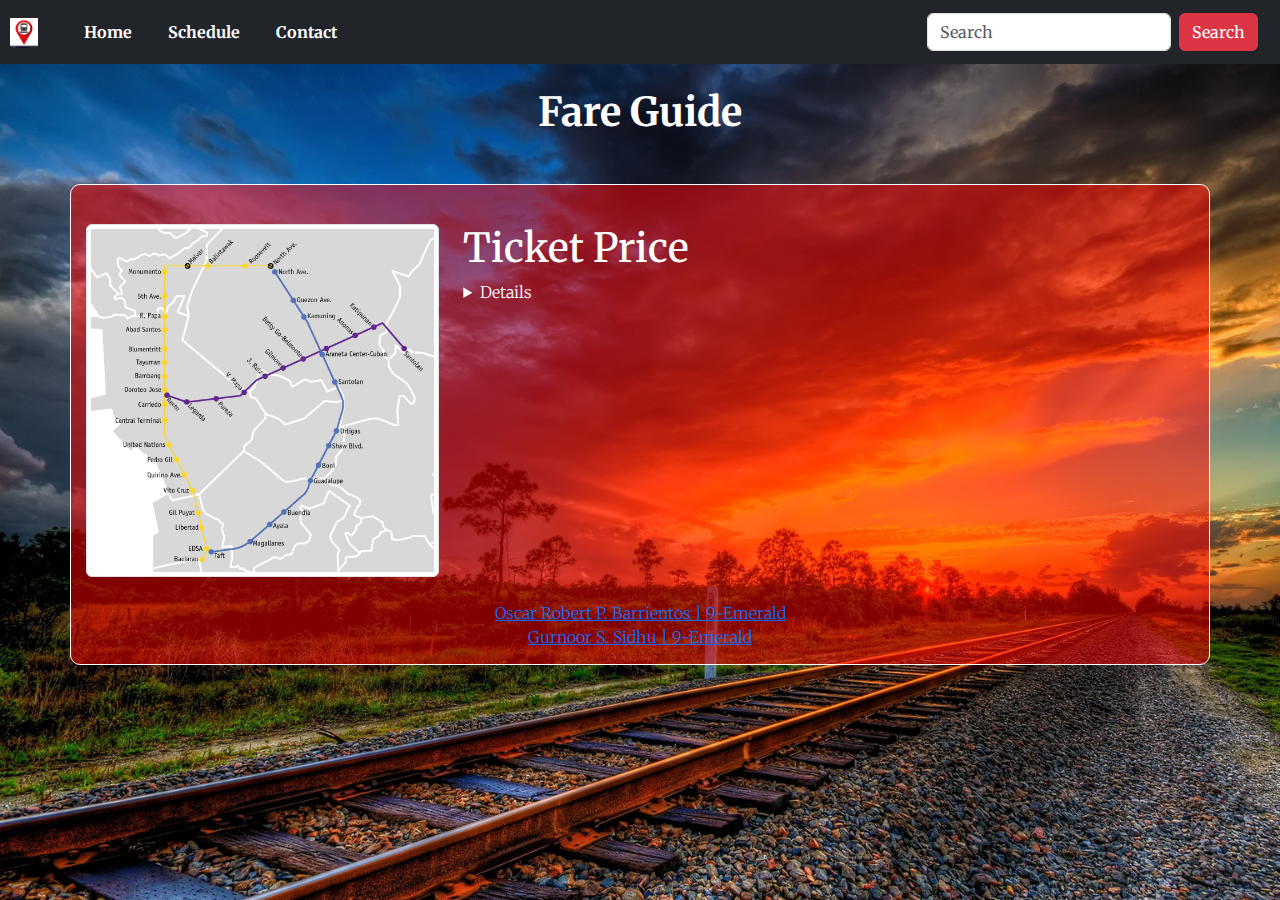
<file: index.html>
<!DOCTYPE html>
<html>
<head>
	<meta charset="utf-8">
	<meta name="viewport" content="width=device-width, initial-scale=1">
	<title>Fare Guide</title>


	<!-- Bootstrap Setup  -->
	<link href="https://cdn.jsdelivr.net/npm/bootstrap@5.3.3/dist/css/bootstrap.min.css" rel="stylesheet" integrity="sha384-QWTKZyjpPEjISv5WaRU9OFeRpok6YctnYmDr5pNlyT2bRjXh0JMhjY6hW+ALEwIH" crossorigin="anonymous">

	<!-- JS Setup -->
	<script src="https://cdn.jsdelivr.net/npm/bootstrap@5.3.3/dist/js/bootstrap.bundle.min.js" integrity="sha384-YvpcrYf0tY3lHB60NNkmXc5s9fDVZLESaAA55NDzOxhy9GkcIdslK1eN7N6jIeHz" crossorigin="anonymous"></script>


  	<!-- External CSS -->
	<link rel="stylesheet" type="text/css" href="style.css">

	<link rel="preconnect" href="https://fonts.googleapis.com">
	<link rel="preconnect" href="https://fonts.gstatic.com" crossorigin>
	<link href="https://fonts.googleapis.com/css2?family=Big+Shoulders+Inline:opsz,wght@10..72,100..900&family=Merriweather:ital,wght@0,300;0,400;0,700;0,900;1,300;1,400;1,700;1,900&display=swap" rel="stylesheet">


</head>
<body>
		<nav class="navbar navbar-expand-sm bg-dark">
			<a class="navbar-brand" href="javascript:void(0)">
		      		<img src="train.jpg" alt="logo" height="30">
		    	</a>
		  <div class="container-fluid">
		    <ul class="navbar-nav">
		      <li class="nav-item">
		        <a class="nav-link" href="index.html">Home</a>
		      </li>
		      <li class="nav-item">
		        <a class="nav-link" href="schedule.html">Schedule</a>
		      </li>
		   	<li class="nav-item">
		        <a class="nav-link" href="contact.html">Contact</a>
		    </ul>
		      <form class="d-flex">
		        <input class="form-control me-2" type="text" placeholder="Search">
		        <button class="btn btn-danger" type="button">Search</button>
		      </form>
		   </div>
		</nav>
		
	
	<br/>
	
	
	
	<div class="container-fluid">
		<script type="text/javascript">
			document.write("<h1><strong>Fare Guide</strong></h1>");
		</script>
		
	</div>
		
	

		
	
		
	<div class=" container mt-5 mb-4 container mt-5 mb-4">
		<div class="row">
			<div class="col-md-4 mt-4 md-5">
				<img class="img-thumbnail mx-auto d-block" src="lrt.jpg" alt="profile-pic">
			</div>
			<div class="col-md-8 mt-4 md-5">
				<h1>Ticket Price</h1><details ontoggle="('Please Input Ticekt Price')">
					<div class="dropdown">
					  
						<label for="sel1" class="form-label"><h3>From:</h3></label>
			    		<select class="form-select" id="sel1" name="sellist1">
						   <option>Recto</option>
						    <option>Legarda</option>
						    <option>Pureza</option>
						    <option>V.Mapa</option>
						    <option>J.Ruiz</option>
						    <option>Gilmore</option>
						    <option>Betty Go-Belmonte</option>
						    <option>Gilmore</option>
						    <option>Araneta Center-Cubao</option>
						    <option>Anonas</option>
						    <option>Katipunan</option>
						    <option>Santolan</option>
						</select>
		
						<label for="sel2" class="form-label"><h3>To:</h3></label>
			    		<select class="form-select" id="sel2" name="sellist2">
						    <option>Recto</option>
						    <option>Legarda</option>
						    <option>Pureza</option>
						    <option>V.Mapa</option>
						    <option>J.Ruiz</option>
						    <option>Gilmore</option>
						    <option>Betty Go-Belmonte</option>
						    <option>Gilmore</option>
						    <option>Araneta Center-Cubao</option>
						    <option>Anonas</option>
						    <option>Katipunan</option>
						    <option>Santolan</option>
						</select>
					</br>
						<button type="button" class="btn btn-danger" onclick="computeRegularFare()">Regular Fare
						</button>
			
						<button type="button" class="btn btn-danger" onclick="computeDiscountedFare()">Discounted Fare
						</button>
			</div>
		</div> 	
	</div>
			 	<br/>
	<script>
	        function computeRegularFare() {
	            var totalFare = 16;
	            alert(`Regular Fare: ₱${totalFare.toFixed(2)}`);
	        }
	
	        function computeDiscountedFare() {
	            var totalFare = 16;
	            var discountedFare = totalFare * 0.75;
	            alert(`Discounted Fare: ₱${discountedFare.toFixed(2)}`);
	        }
    	</script>
	
			

			

	<div>
	<footer><center><a href="https://barrientosob.github.io/Q2PROFILE/" target="_blank">Oscar Robert P. Barrientos | 9-Emerald</center></footer>
	<footer><center><a href="https://gur7.github.io/Q2_Profile/" target="_blank">Gurnoor S. Sidhu | 9-Emerald</center></footer>
	</div>

	</div>




</body>
</html>
</file>
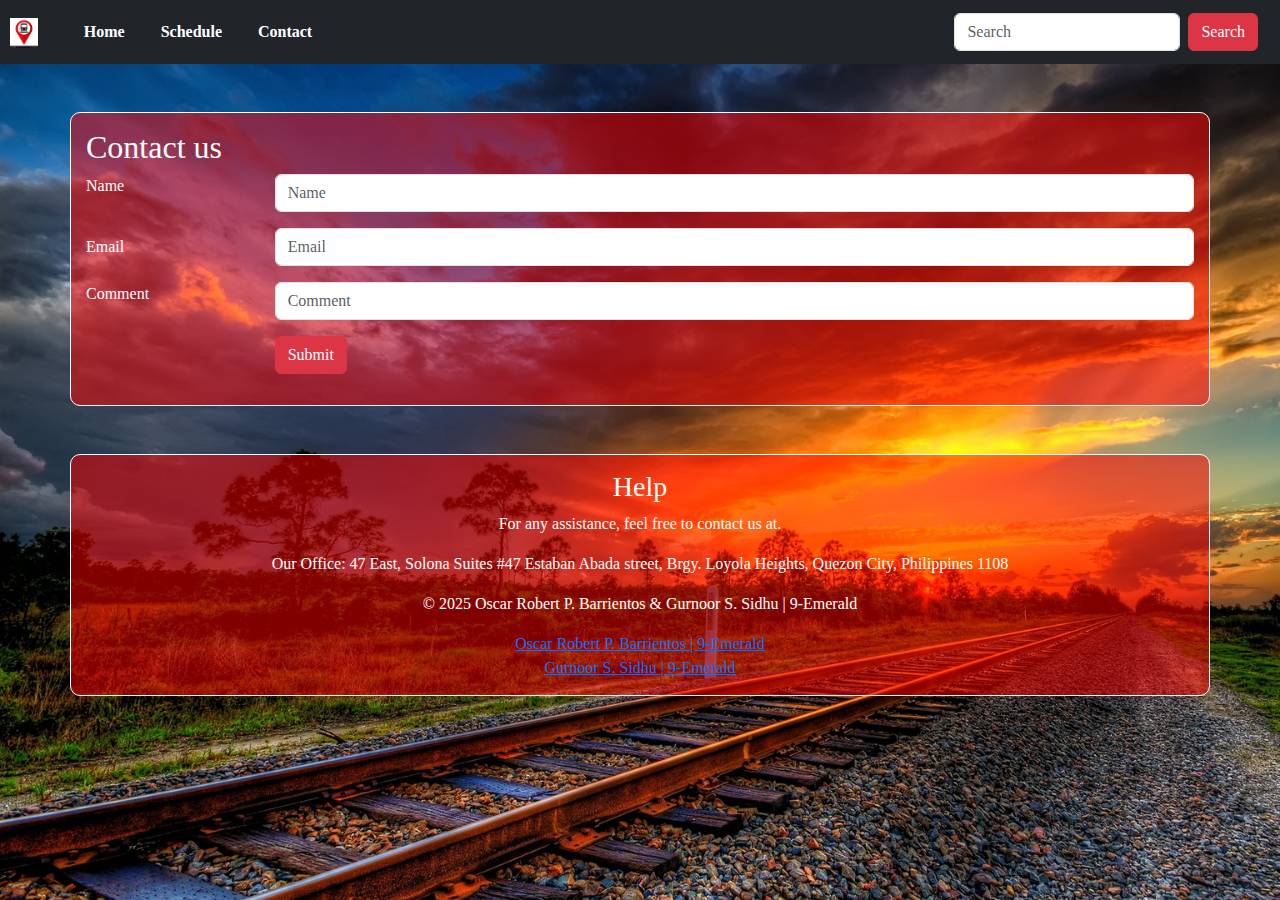
<file: contact.html>
<!DOCTYPE html>
<html>
<head>
	<meta charset="utf-8">
	<meta name="viewport" content="width=device-width, initial-scale=1">
	<title>Fare Guide</title>


	<!-- Bootstrap Setup  -->
	<link href="https://cdn.jsdelivr.net/npm/bootstrap@5.3.3/dist/css/bootstrap.min.css" rel="stylesheet" integrity="sha384-QWTKZyjpPEjISv5WaRU9OFeRpok6YctnYmDr5pNlyT2bRjXh0JMhjY6hW+ALEwIH" crossorigin="anonymous">

	<!-- JS Setup -->
	<script src="https://cdn.jsdelivr.net/npm/bootstrap@5.3.3/dist/js/bootstrap.bundle.min.js" integrity="sha384-YvpcrYf0tY3lHB60NNkmXc5s9fDVZLESaAA55NDzOxhy9GkcIdslK1eN7N6jIeHz" crossorigin="anonymous"></script>


  	<!-- External CSS -->
	<link rel="stylesheet" type="text/css" href="style.css">

</head>
<body>
		<nav class="navbar navbar-expand-sm bg-dark">
		  <a class="navbar-brand" href="javascript:void(0)">
		      		<img src="train.jpg" alt="logo" height="30">
		    	</a>
			<div class="container-fluid">
		    <ul class="navbar-nav">
		      <li class="nav-item">
		        <a class="nav-link" href="index.html">Home</a>
		      </li>
		      <li class="nav-item">
		        <a class="nav-link" href="schedule.html">Schedule</a>
		      </li>
		   	<li class="nav-item">
		        <a class="nav-link" href="contact.html">Contact</a>
		      </li>
		    </ul>
		      <form class="d-flex">
		        <input class="form-control me-2" type="text" placeholder="Search">
		        <button class="btn btn-danger" type="button">Search</button>
		      </form>
		   </div>
		</nav>

<div class="container mt-5 contact-container">
    <h2>Contact us</h2>

    <form>
        <div class="row name mb-3">
            <label for="inputName" class="col-sm-2">Name</label>
            <div class="col-sm-10">
                <input type="text" class="form-control" id="inputName" placeholder="Name">
            </div>
        </div>

        <div class="row age mb-3">
            <label for="inputEmail" class="col-sm-2 col-form-label">Email</label>
            <div class="col-sm-10">
                <input type="email" class="form-control" id="inputEmail" placeholder="Email">
            </div>
        </div>

        <div class="row comment mb-3">
            <label for="inputComment" class="col-sm-2">Comment</label>
            <div class="col-sm-10">
                <input type="text" class="form-control" id="inputComment" placeholder="Comment">
            </div>
        </div>

        <div class="row remember mb-3">
            <div class="col-sm-10 offset-sm-2">
                <button type="submit" class="btn btn-danger">Submit</button>
            </div>
        </div>
    </form>
</div>

<div class="container mt-5 help-container">
	<center>
	    <footer class="text-center">
	        <h3>Help</h3>
	        <p>For any assistance, feel free to contact us at.</p>
	        <p>Our Office: 47 East, Solona Suites #47 Estaban Abada street, Brgy. Loyola Heights, Quezon City, Philippines 1108</p>
	        <p>© 2025 Oscar Robert P. Barrientos & Gurnoor S. Sidhu | 9-Emerald</p>
	    </footer>
	
	    <footer>
	        <a href="https://barrientosob.github.io/Q2PROFILE/" target="_blank">Oscar Robert P. Barrientos | 9-Emerald</a>
	    </footer>
	    <footer>
	        <a href="https://gur7.github.io/Q2_Profile/" target="_blank">Gurnoor S. Sidhu | 9-Emerald</a>
	    </footer>
	</center>
</div>



</body>
</html>
</file>
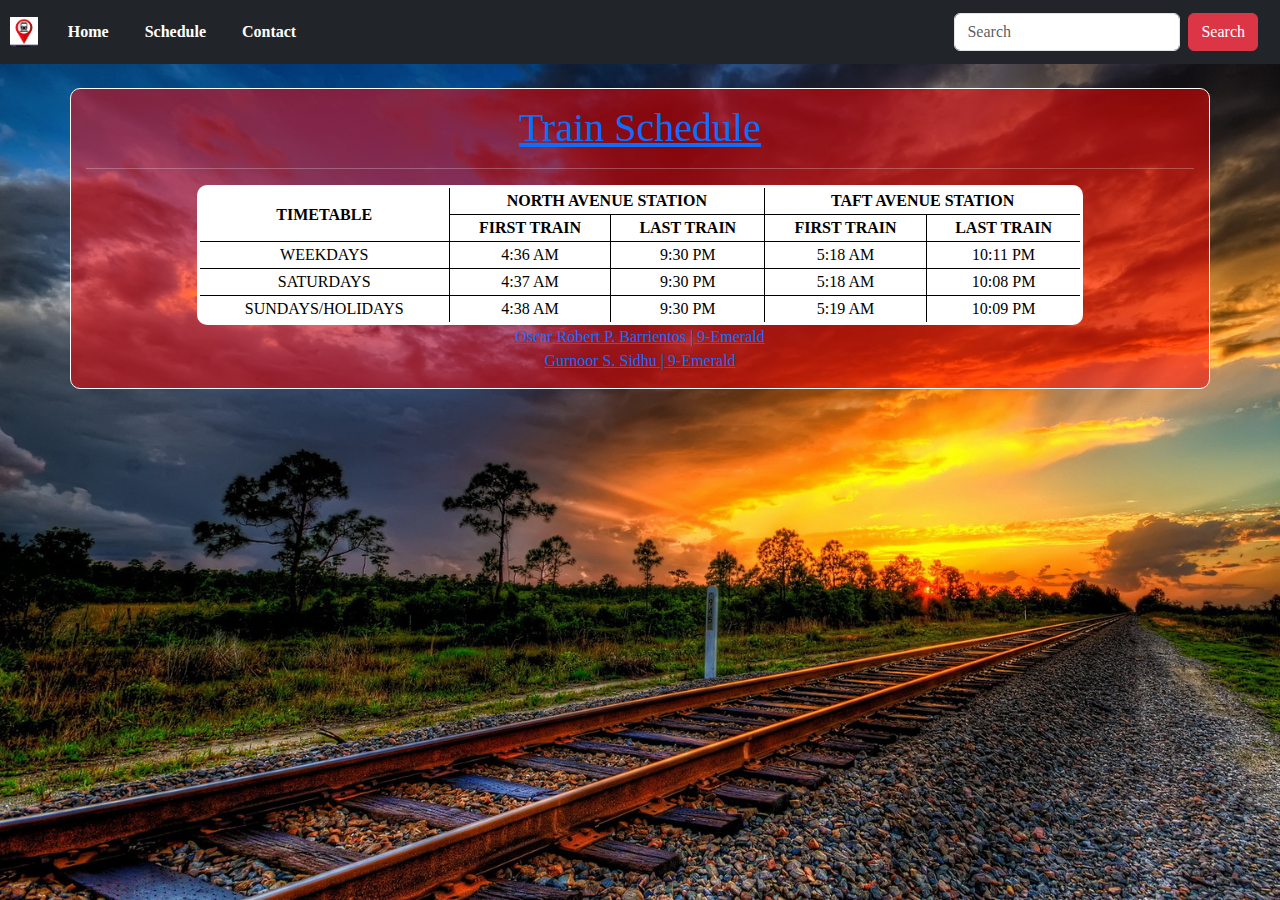
<file: schedule.html>
<!DOCTYPE html>
<html>
<head>
	<meta charset="utf-8">
	<meta name="viewport" content="width=device-width, initial-scale=1">
	<title>Fare Guide</title>


	<!-- Bootstrap Setup  -->
	<link href="https://cdn.jsdelivr.net/npm/bootstrap@5.3.3/dist/css/bootstrap.min.css" rel="stylesheet" integrity="sha384-QWTKZyjpPEjISv5WaRU9OFeRpok6YctnYmDr5pNlyT2bRjXh0JMhjY6hW+ALEwIH" crossorigin="anonymous">

	<!-- JS Setup -->
	<script src="https://cdn.jsdelivr.net/npm/bootstrap@5.3.3/dist/js/bootstrap.bundle.min.js" integrity="sha384-YvpcrYf0tY3lHB60NNkmXc5s9fDVZLESaAA55NDzOxhy9GkcIdslK1eN7N6jIeHz" crossorigin="anonymous"></script>


  	<!-- External CSS -->
	<link rel="stylesheet" type="text/css" href="style.css">

	<!-- Animation Style -->
	 <link rel="stylesheet" href="https://cdnjs.cloudflare.com/ajax/libs/animate.css/4.1.1/animate.min.css"/>


</head>
<body>
		<nav class="navbar navbar-expand-sm bg-dark">
			<a>
		      		<img src="train.jpg" alt="logo" height="30">
		    	</a>
			<div class="container-fluid">
		    <ul class="navbar-nav">
		      <li class="nav-item">
		        <a class="nav-link" href="index.html">Home</a>
		      </li>
		      <li class="nav-item">
		        <a class="nav-link" href="schedule.html">Schedule</a>
		      </li>
		   	<li class="nav-item">
		        <a class="nav-link" href="contact.html">Contact</a>
		      </li>
		    </ul>
		      <form class="d-flex">
		        <input class="form-control me-2" type="text" placeholder="Search">
		        <button class="btn btn-danger" type="button">Search</button>
		      </form>
		   </div>
		</nav>

		<br/>
<div class="container">
		<center>
			<h1 class="animate__animated animate__bounce">
			    <a href="https://stackoverflow.com/questions/4932181/rounded-table-corners-css-only" target="_blank">
			        Train Schedule
			    </a>
			</h1>
		</center>
	
		<hr/>
		<table class="table-white table-bordered text-center">
			<thead class="table-white">
				<tr>
					<th rowspan="2">TIMETABLE</th>
					<th colspan="2">NORTH AVENUE STATION</th>
					<th colspan="2">TAFT AVENUE STATION</th>
				</tr>
				<tr>
					<th>FIRST TRAIN</th>
					<th>LAST TRAIN</th>
					<th>FIRST TRAIN</th>
					<th>LAST TRAIN</th>
				</tr>
			</thead>
			<tbody>
				<tr>
					<td>WEEKDAYS</td>
					<td>4:36 AM</td>
					<td>9:30 PM</td>
					<td>5:18 AM</td>
					<td>10:11 PM</td>
				</tr>
				<tr>
					<td>SATURDAYS</td>
					<td>4:37 AM</td>
					<td>9:30 PM</td>
					<td>5:18 AM</td>
					<td>10:08 PM</td>
				</tr>
				<tr>
					<td>SUNDAYS/HOLIDAYS</td>
					<td>4:38 AM</td>
					<td>9:30 PM</td>
					<td>5:19 AM</td>
					<td>10:09 PM</td>
				</tr>
			</tbody>
		</table>
	<div>
	<footer><center><a href="https://barrientosob.github.io/Q2PROFILE/" target="_blank">Oscar Robert P. Barrientos | 9-Emerald</center></footer>
	<footer><center><a href="https://gur7.github.io/Q2_Profile/" target="_blank">Gurnoor S. Sidhu | 9-Emerald</center></footer>
	</div>
	
	</div>



</body>
</html>
</file>
<file: style.css>
body {
	
color: white;
text-align: center;
background-image: url('back.jpg');
background-repeat: no-repeat;
background-attachment: fixed;
background-size: cover;
font-family: "Merriweather", serif;
font-optical-sizing: auto;
font-weight: 300;
font-style: normal;
font-variation-settings:
"wdth" 100;

}

.container {
background-color: rgba(255, 0, 0, 0.5);
border: 1px solid white;
padding: 15px;
text-align: left;
border-radius: 10px;
}



.navbar{
background-color: darkred;
padding: 10px;
}
.navbar ul{
text-align: center;
}
.navbar li{
display: inline;
padding-left: 10px;
padding-right: 10px;
}
.navbar li a{
color: white;
font-weight: bold;
text-decoration: none;
padding: 10px;
}

table {
border-collapse: collapse;
width: 80%;
margin: auto;
background-color: white;
border: 3px solid black;
border-radius: 10px;
color: black;
overflow: hidden;
}
</file>
